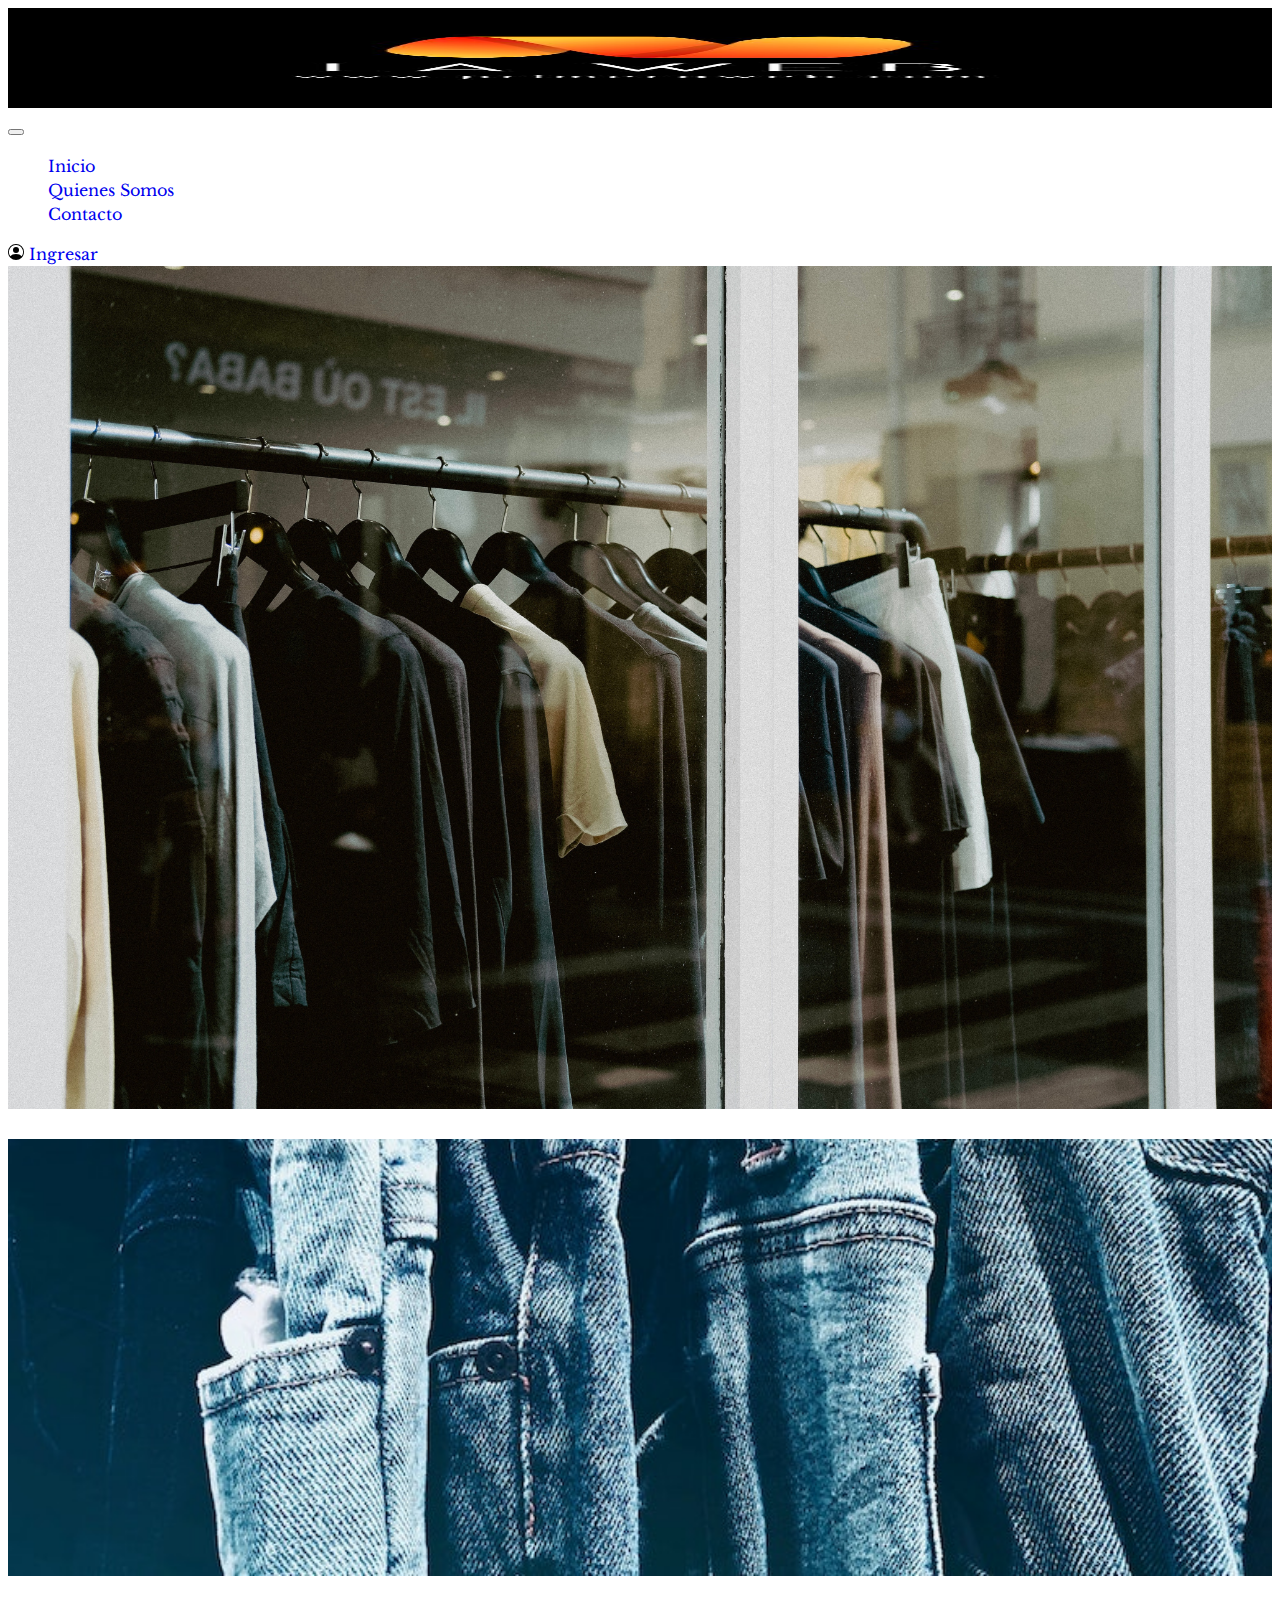
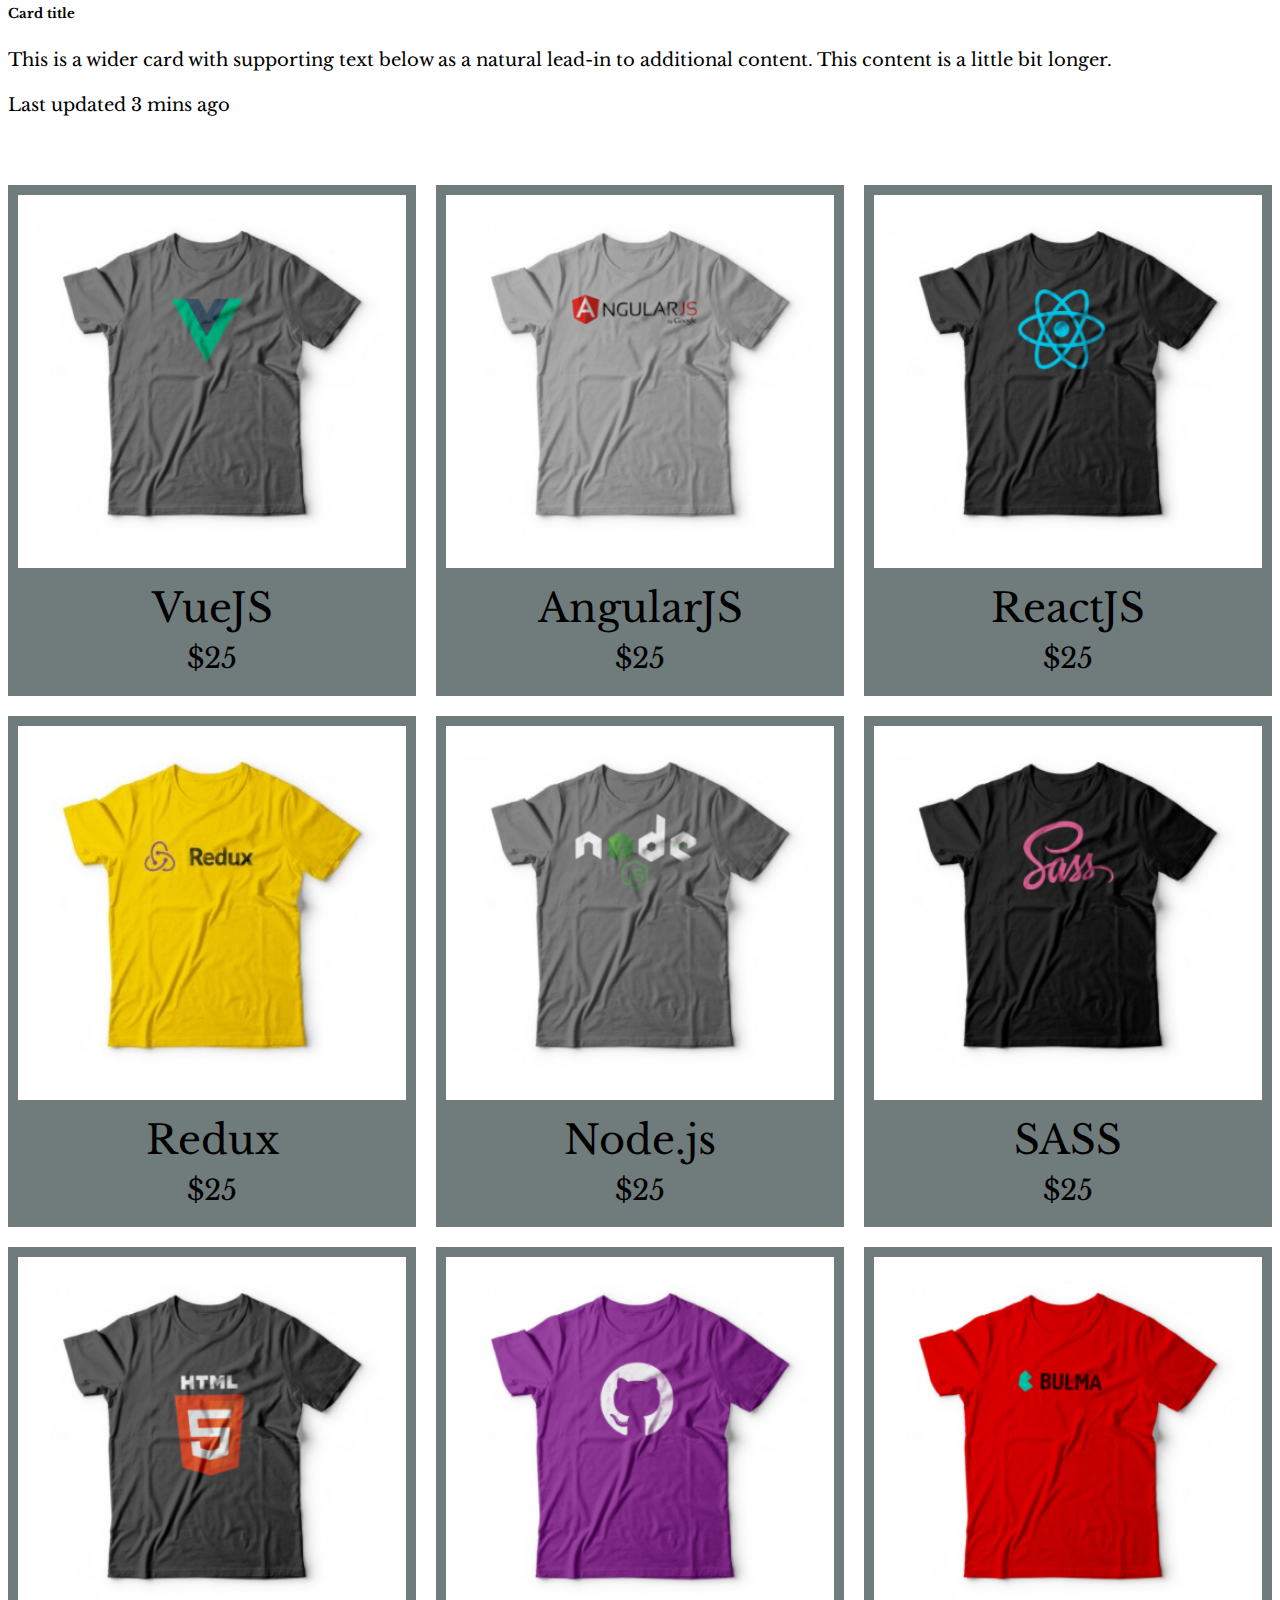
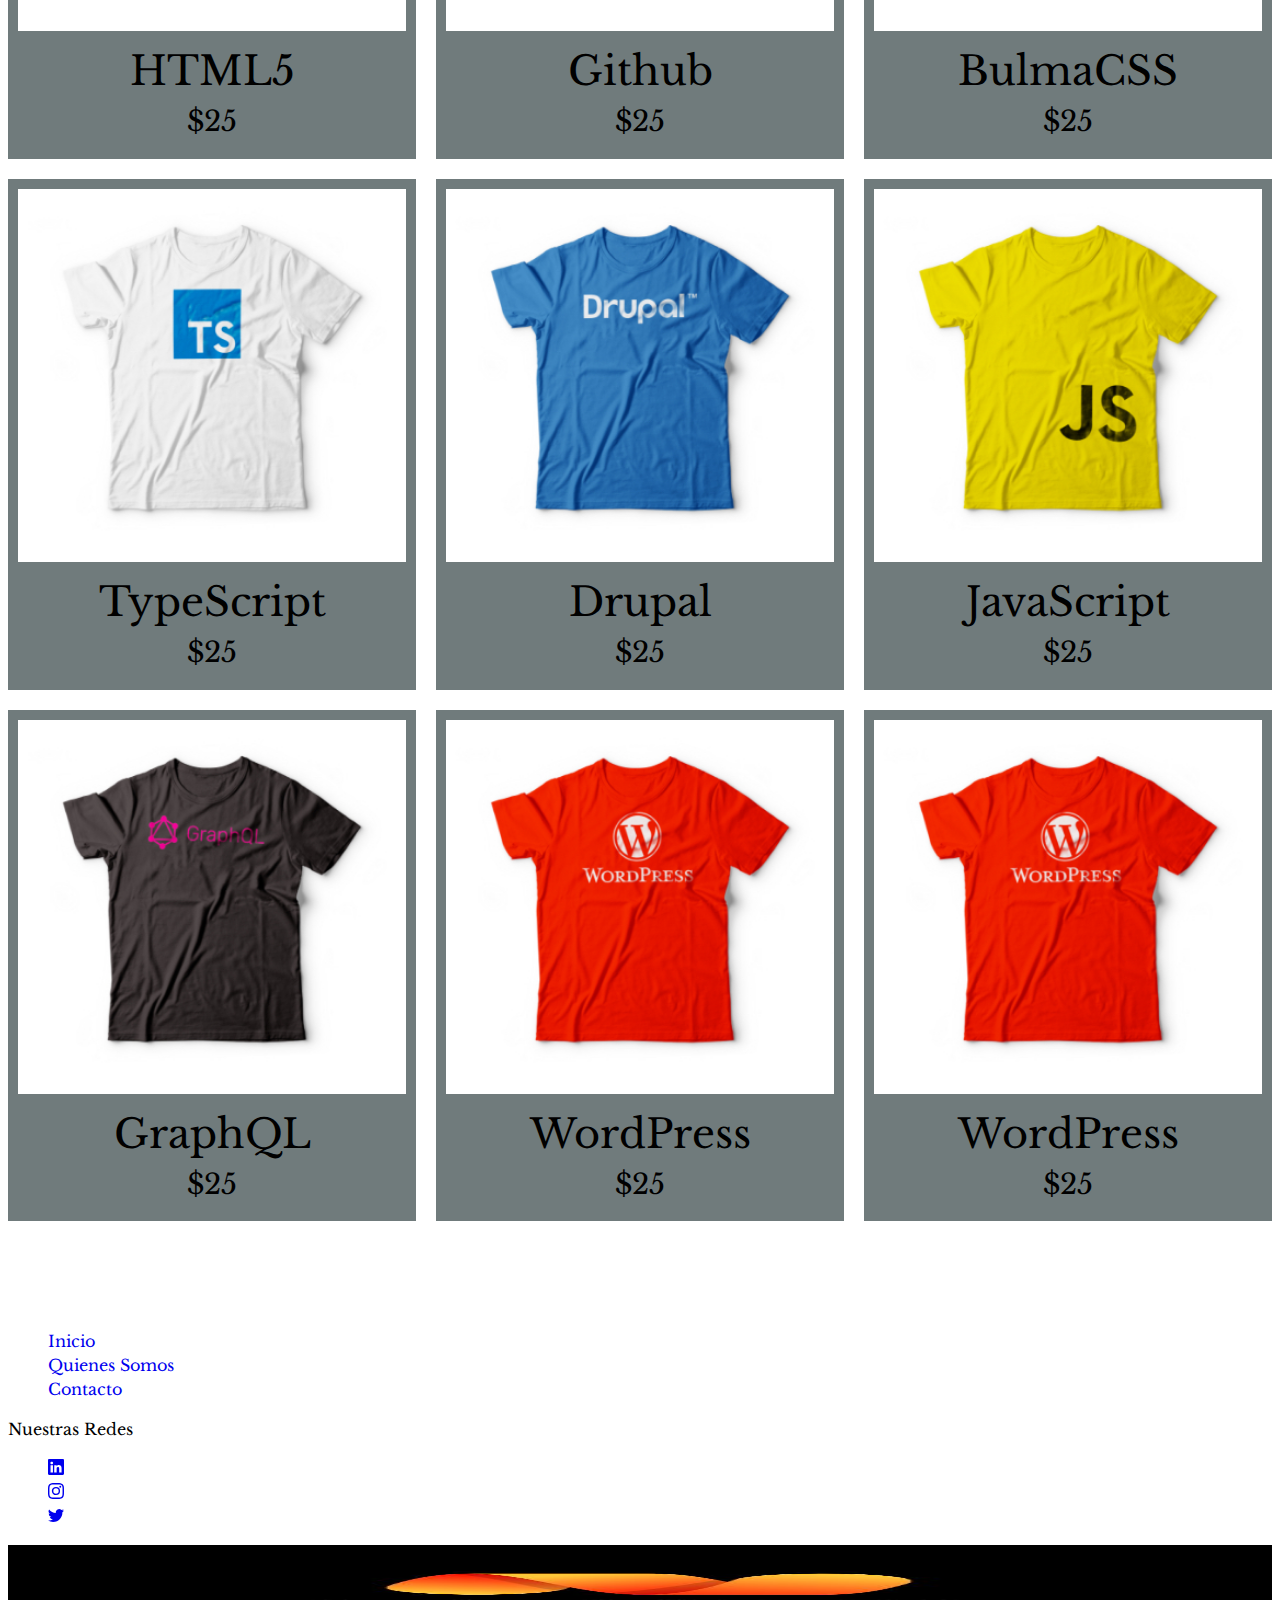
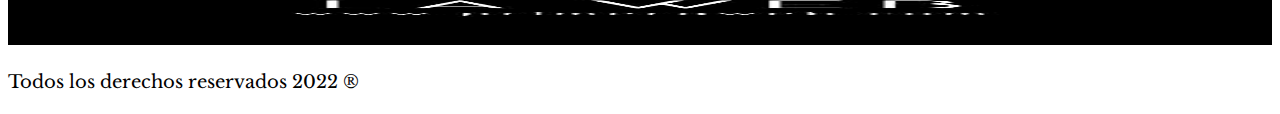
<file: index.html>
<!doctype html>
<html lang="en">

<head>
  <title>Inicio</title>
  <!-- Required meta tags -->
  <meta charset="utf-8">
  <meta name="viewport" content="width=device-width, initial-scale=1, shrink-to-fit=no">
  <link rel="preconnect" href="https://fonts.googleapis.com">
<link rel="preconnect" href="https://fonts.gstatic.com" crossorigin>
<link href="https://fonts.googleapis.com/css2?family=Lato:wght@100&family=Libre+Baskerville:wght@400;700&family=Playfair+Display:wght@400;600&family=Roboto&display=swap" rel="stylesheet">
     
  
  <!-- Bootstrap CSS v5.2.0-beta1 -->
  <link rel="stylesheet" href="https://cdn.jsdelivr.net/npm/bootstrap@5.2.0/dist/css/bootstrap.min.css"
    integrity="sha384-gH2yIJqKdNHPEq0n4Mqa/HGKIhSkIHeL5AyhkYV8i59U5AR6csBvApHHNl/vI1Bx" crossorigin="anonymous">
  
  <link rel="stylesheet" href="css/style.css"> 
    

</head>

<body>
  <header>
    
    <!-- place navbar here -->
    <nav class="navbar navbar-expand-lg bg-light">
      <div class="container-fluid">
        <a class="navbar-brand" href="#"><img src="Imagenes/logo.jpg" alt="Logo de la web" width="100px" height="100px"></a>
        <button class="navbar-toggler" type="button" data-bs-toggle="collapse" data-bs-target="#navbarNav"
          aria-controls="navbarNav" aria-expanded="false" aria-label="Toggle navigation">
          <span class="navbar-toggler-icon"></span>
        </button>
        <div class="collapse navbar-collapse" id="navbarNav">
          <ul class="navbar-nav">
            <li class="nav-item">
              <a class="nav-link active" aria-current="page" href="index.html">Inicio</a>
            </li>
            <li class="nav-item">
              <a class="nav-link" href="quienes_somos.html">Quienes Somos</a>
            </li>
            <li class="nav-item">
              <a class="nav-link" href="contacto.html">Contacto</a>
            </li>
          </ul>
        </div>
      </div>
      <div>
        <svg xmlns="http://www.w3.org/2000/svg" width="16" height="16" fill="currentColor" class="bi bi-person-circle" viewBox="0 0 16 16">
          <path d="M11 6a3 3 0 1 1-6 0 3 3 0 0 1 6 0z"/>
          <path fill-rule="evenodd" d="M0 8a8 8 0 1 1 16 0A8 8 0 0 1 0 8zm8-7a7 7 0 0 0-5.468 11.37C3.242 11.226 4.805 10 8 10s4.757 1.225 5.468 2.37A7 7 0 0 0 8 1z"/>
        </svg>
        <a href="loginYRegister.html">Ingresar</a>
      </div>
    </div>
    </div>
  </div>
    </nav>
    <section class="hero">
      <div class="contenido-hero">
        <a href="Pagina.error.404.html"><img src="Imagenes/pexels-mathias-reding-13532891.jpg" width="100%" alt="slider1"></a>
        
      </div>

    </section>
  </header>
  <br>
  <main>
    <section>
      <div class="card bg-dark text-white">
        <img class="card-img" src="Imagenes/jeans.jpg" alt="Card image">
        <div class="card-img-overlay">
          <h5 class="card-title">Card title</h5>
          <p class="card-text">This is a wider card with supporting text below as a natural lead-in to additional content. This content is a little bit longer.</p>
          <p class="card-text">Last updated 3 mins ago</p>
        </div>
      </div>
    </section>
  
    <br>
    <br>
    <section>
      <div class="grid">
        <div class="producto">
            <a href="producto.html">
                <img class="producto__imagen" src="Imagenes/1.jpg" alt="imagen camisa">
                <div class="producto__informacion">
                    <p class="producto__nombre">VueJS</p>
                    <p class="producto__precio">$25</p>
                </div>
            </a>
        </div>  <!--.producto-->
        <div class="producto">
            <a href="producto.html">
                <img class="producto__imagen" src="Imagenes/2.jpg" alt="imagen camisa">
                <div class="producto__informacion">
                    <p class="producto__nombre">AngularJS</p>
                    <p class="producto__precio">$25</p>
                </div>
            </a>
        </div>  <!--.producto-->
        <div class="producto">
            <a href="producto.html">
                <img class="producto__imagen" src="Imagenes/3.jpg" alt="imagen camisa">
                <div class="producto__informacion">
                    <p class="producto__nombre">ReactJS</p>
                    <p class="producto__precio">$25</p>
                </div>
            </a>
        </div>  <!--.producto-->
        <div class="producto">
            <a href="producto.html">
                <img class="producto__imagen" src="Imagenes/4.jpg" alt="imagen camisa">
                <div class="producto__informacion">
                    <p class="producto__nombre">Redux</p>
                    <p class="producto__precio">$25</p>
                </div>
            </a>
        </div>  <!--.producto-->
        <div class="producto">
            <a href="producto.html">
                <img class="producto__imagen" src="Imagenes/5.jpg" alt="imagen camisa">
                <div class="producto__informacion">
                    <p class="producto__nombre">Node.js</p>
                    <p class="producto__precio">$25</p>
                </div>
            </a>
        </div>  <!--.producto-->
        <div class="producto">
            <a href="producto.html">
                <img class="producto__imagen" src="Imagenes/6.jpg" alt="imagen camisa">
                <div class="producto__informacion">
                    <p class="producto__nombre">SASS</p>
                    <p class="producto__precio">$25</p>
                </div>
            </a>
        </div>  <!--.producto-->
        <div class="producto">
            <a href="producto.html">
                <img class="producto__imagen" src="Imagenes/7.jpg" alt="imagen camisa">
                <div class="producto__informacion">
                    <p class="producto__nombre">HTML5</p>
                    <p class="producto__precio">$25</p>
                </div>
            </a>
        </div>  <!--.producto-->
        <div class="producto">
            <a href="producto.html">
                <img class="producto__imagen" src="Imagenes/8.jpg" alt="imagen camisa">
                <div class="producto__informacion">
                    <p class="producto__nombre">Github</p>
                    <p class="producto__precio">$25</p>
                </div>
            </a>
        </div>  <!--.producto-->
        <div class="producto">
            <a href="producto.html">
                <img class="producto__imagen" src="Imagenes/9.jpg" alt="imagen camisa">
                <div class="producto__informacion">
                    <p class="producto__nombre">BulmaCSS</p>
                    <p class="producto__precio">$25</p>
                </div>
            </a>
        </div>  <!--.producto-->
        <div class="producto">
            <a href="producto.html">
                <img class="producto__imagen" src="Imagenes/10.jpg" alt="imagen camisa">
                <div class="producto__informacion">
                    <p class="producto__nombre">TypeScript</p>
                    <p class="producto__precio">$25</p>
                </div>
            </a>
        </div>  <!--.producto-->
        <div class="producto">
            <a href="producto.html">
                <img class="producto__imagen" src="Imagenes/11.jpg" alt="imagen camisa">
                <div class="producto__informacion">
                    <p class="producto__nombre">Drupal</p>
                    <p class="producto__precio">$25</p>
                </div>
            </a>
        </div>  <!--.producto-->
        <div class="producto">
            <a href="producto.html">
                <img class="producto__imagen" src="Imagenes/12.jpg" alt="imagen camisa">
                <div class="producto__informacion">
                    <p class="producto__nombre">JavaScript</p>
                    <p class="producto__precio">$25</p>
                </div>
            </a>
        </div>  <!--.producto-->
        <div class="producto">
            <a href="producto.html">
                <img class="producto__imagen" src="Imagenes/13.jpg" alt="imagen camisa">
                <div class="producto__informacion">
                    <p class="producto__nombre">GraphQL</p>
                    <p class="producto__precio">$25</p>
                </div>
            </a>
        </div>  <!--.producto-->
        <div class="producto">
            <a href="producto.html">
                <img class="producto__imagen" src="Imagenes/14.jpg" alt="imagen camisa">
                <div class="producto__informacion">
                    <p class="producto__nombre">WordPress</p>
                    <p class="producto__precio">$25</p>
                </div>
            </a>
        </div>  <!--.producto-->
        <div class="producto">
          <a href="producto.html">
              <img class="producto__imagen" src="Imagenes/14.jpg" alt="imagen camisa">
              <div class="producto__informacion">
                  <p class="producto__nombre">WordPress</p>
                  <p class="producto__precio">$25</p>
              </div>
          </a>
      </div>  <!--.producto-->

        <div class="grafico grafico--camisas"></div>
        <div class="grafico grafico--node"></div>
    </div>


    </section>

  </main>
  <br>
  <br>
  <footer class="footer">
    <div class="container text-center">
      <div class="row">
        <div class="col order-last">
          <br>
          <ul>
            <li><a href="index.html">Inicio</a></li>
            <li><a href="quienes_somos.html">Quienes Somos</a></li>
            <li><a href="contacto.html">Contacto</a></li>
          </ul>
        </div>
        <div class="col">
          Nuestras Redes
          <ul>
            <li><a href="https://ar.linkedin.com/">
              <svg xmlns="http://www.w3.org/2000/svg" width="16" height="16" fill="currentColor" class="bi bi-linkedin"
            viewBox="0 0 16 16">
            <path
              d="M0 1.146C0 .513.526 0 1.175 0h13.65C15.474 0 16 .513 16 1.146v13.708c0 .633-.526 1.146-1.175 1.146H1.175C.526 16 0 15.487 0 14.854V1.146zm4.943 12.248V6.169H2.542v7.225h2.401zm-1.2-8.212c.837 0 1.358-.554 1.358-1.248-.015-.709-.52-1.248-1.342-1.248-.822 0-1.359.54-1.359 1.248 0 .694.521 1.248 1.327 1.248h.016zm4.908 8.212V9.359c0-.216.016-.432.08-.586.173-.431.568-.878 1.232-.878.869 0 1.216.662 1.216 1.634v3.865h2.401V9.25c0-2.22-1.184-3.252-2.764-3.252-1.274 0-1.845.7-2.165 1.193v.025h-.016a5.54 5.54 0 0 1 .016-.025V6.169h-2.4c.03.678 0 7.225 0 7.225h2.4z" />
          </svg>
            </a>
            </li>
            <li>
              <a href="https://www.instagram.com/">
                <svg xmlns="http://www.w3.org/2000/svg" width="16" height="16" fill="currentColor"
                class="bi bi-instagram" viewBox="0 0 16 16">
                <path
                  d="M8 0C5.829 0 5.556.01 4.703.048 3.85.088 3.269.222 2.76.42a3.917 3.917 0 0 0-1.417.923A3.927 3.927 0 0 0 .42 2.76C.222 3.268.087 3.85.048 4.7.01 5.555 0 5.827 0 8.001c0 2.172.01 2.444.048 3.297.04.852.174 1.433.372 1.942.205.526.478.972.923 1.417.444.445.89.719 1.416.923.51.198 1.09.333 1.942.372C5.555 15.99 5.827 16 8 16s2.444-.01 3.298-.048c.851-.04 1.434-.174 1.943-.372a3.916 3.916 0 0 0 1.416-.923c.445-.445.718-.891.923-1.417.197-.509.332-1.09.372-1.942C15.99 10.445 16 10.173 16 8s-.01-2.445-.048-3.299c-.04-.851-.175-1.433-.372-1.941a3.926 3.926 0 0 0-.923-1.417A3.911 3.911 0 0 0 13.24.42c-.51-.198-1.092-.333-1.943-.372C10.443.01 10.172 0 7.998 0h.003zm-.717 1.442h.718c2.136 0 2.389.007 3.232.046.78.035 1.204.166 1.486.275.373.145.64.319.92.599.28.28.453.546.598.92.11.281.24.705.275 1.485.039.843.047 1.096.047 3.231s-.008 2.389-.047 3.232c-.035.78-.166 1.203-.275 1.485a2.47 2.47 0 0 1-.599.919c-.28.28-.546.453-.92.598-.28.11-.704.24-1.485.276-.843.038-1.096.047-3.232.047s-2.39-.009-3.233-.047c-.78-.036-1.203-.166-1.485-.276a2.478 2.478 0 0 1-.92-.598 2.48 2.48 0 0 1-.6-.92c-.109-.281-.24-.705-.275-1.485-.038-.843-.046-1.096-.046-3.233 0-2.136.008-2.388.046-3.231.036-.78.166-1.204.276-1.486.145-.373.319-.64.599-.92.28-.28.546-.453.92-.598.282-.11.705-.24 1.485-.276.738-.034 1.024-.044 2.515-.045v.002zm4.988 1.328a.96.96 0 1 0 0 1.92.96.96 0 0 0 0-1.92zm-4.27 1.122a4.109 4.109 0 1 0 0 8.217 4.109 4.109 0 0 0 0-8.217zm0 1.441a2.667 2.667 0 1 1 0 5.334 2.667 2.667 0 0 1 0-5.334z" />
              </svg>
              </a>
              </li>
            
            <li> <a href="https://twitter.com/?lang=es" >
              <svg xmlns="http://www.w3.org/2000/svg" width="16" height="16" fill="currentColor" class="bi bi-twitter"
                viewBox="0 0 16 16">
                <path
                  d="M5.026 15c6.038 0 9.341-5.003 9.341-9.334 0-.14 0-.282-.006-.422A6.685 6.685 0 0 0 16 3.542a6.658 6.658 0 0 1-1.889.518 3.301 3.301 0 0 0 1.447-1.817 6.533 6.533 0 0 1-2.087.793A3.286 3.286 0 0 0 7.875 6.03a9.325 9.325 0 0 1-6.767-3.429 3.289 3.289 0 0 0 1.018 4.382A3.323 3.323 0 0 1 .64 6.575v.045a3.288 3.288 0 0 0 2.632 3.218 3.203 3.203 0 0 1-.865.115 3.23 3.23 0 0 1-.614-.057 3.283 3.283 0 0 0 3.067 2.277A6.588 6.588 0 0 1 .78 13.58a6.32 6.32 0 0 1-.78-.045A9.344 9.344 0 0 0 5.026 15z" />
              </svg>
            </a></li>
          </ul>
        </div>
        <div class="col order-first">
          <a href="#"><img src="Imagenes/logo.jpg" alt="" width="50px" height="100px"></a>
        </div>
      </div>
    </div>
    <p> Todos los derechos reservados 2022 ®</p>
  </footer>
  <!-- Bootstrap JavaScript Libraries -->
  <script src="https://cdn.jsdelivr.net/npm/@popperjs/core@2.11.5/dist/umd/popper.min.js"
    integrity="sha384-Xe+8cL9oJa6tN/veChSP7q+mnSPaj5Bcu9mPX5F5xIGE0DVittaqT5lorf0EI7Vk" crossorigin="anonymous">
    </script>

  <script src="https://cdn.jsdelivr.net/npm/bootstrap@5.2.0/dist/js/bootstrap.min.js"
    integrity="sha384-ODmDIVzN+pFdexxHEHFBQH3/9/vQ9uori45z4JjnFsRydbmQbmL5t1tQ0culUzyK" crossorigin="anonymous">
    </script>
</body>

</html>
</file>
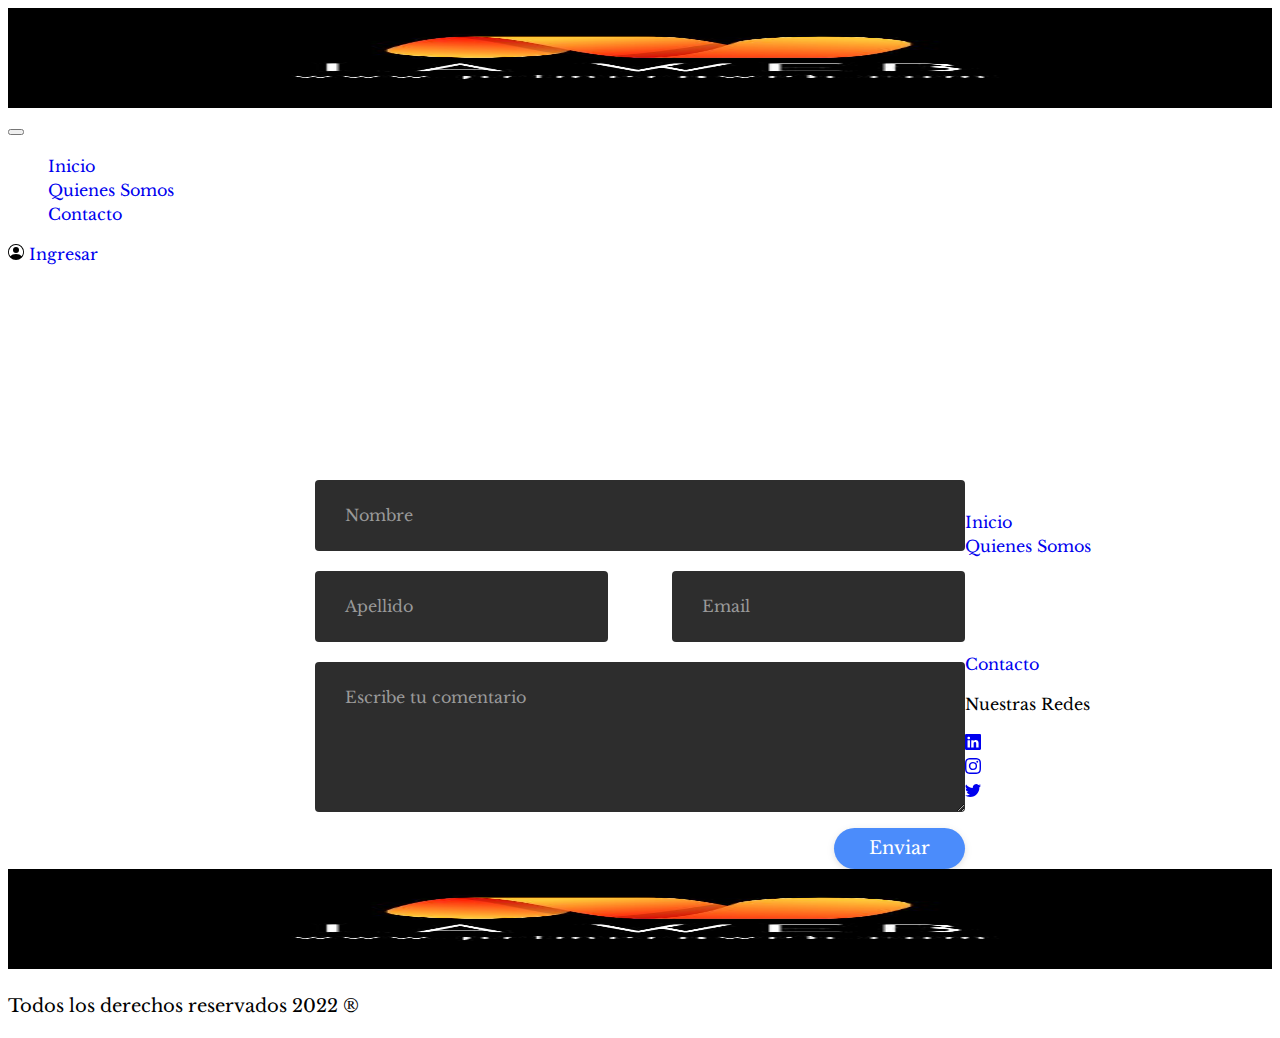
<file: contacto.html>
<!doctype html>
<html lang="en">

<head>
  <title>Contacto</title>
  <!-- Required meta tags -->
  <meta charset="utf-8">
  <meta name="viewport" content="width=device-width, initial-scale=1, shrink-to-fit=no">
  <link rel="preconnect" href="https://fonts.googleapis.com">
<link rel="preconnect" href="https://fonts.gstatic.com" crossorigin>
<link href="https://fonts.googleapis.com/css2?family=Lato:wght@100&family=Libre+Baskerville:wght@400;700&family=Playfair+Display:wght@400;600&family=Roboto&display=swap" rel="stylesheet">

  <!-- Bootstrap CSS v5.2.0-beta1 -->
  <link rel="stylesheet" href="https://cdn.jsdelivr.net/npm/bootstrap@5.2.0/dist/css/bootstrap.min.css"
    integrity="sha384-gH2yIJqKdNHPEq0n4Mqa/HGKIhSkIHeL5AyhkYV8i59U5AR6csBvApHHNl/vI1Bx" crossorigin="anonymous">
    <link rel="stylesheet" href="css/style.css">

</head>

<body>
  <header>
    <!-- place navbar here -->
    <nav class="navbar navbar-expand-lg bg-light">
      <div class="container-fluid">
        <a class="navbar-brand" href="#"><img src="Imagenes/logo.jpg" alt="Logo de la web" width="100px" height="100px"></a>
        <button class="navbar-toggler" type="button" data-bs-toggle="collapse" data-bs-target="#navbarNav"
          aria-controls="navbarNav" aria-expanded="false" aria-label="Toggle navigation">
          <span class="navbar-toggler-icon"></span>
        </button>
        <div class="collapse navbar-collapse" id="navbarNav">
          <ul class="navbar-nav">
            <li class="nav-item">
              <a class="nav-link" aria-current="page" href="index.html">Inicio</a>
            </li>
            <li class="nav-item">
              <a class="nav-link" href="quienes_somos.html">Quienes Somos</a>
            </li>
            <li class="nav-item">
              <a class="nav-link  active" href="contacto.html">Contacto</a>
            </li>
          </ul>
        </div>
      </div>
      <div>
        <svg xmlns="http://www.w3.org/2000/svg" width="16" height="16" fill="currentColor" class="bi bi-person-circle" viewBox="0 0 16 16">
          <path d="M11 6a3 3 0 1 1-6 0 3 3 0 0 1 6 0z"/>
          <path fill-rule="evenodd" d="M0 8a8 8 0 1 1 16 0A8 8 0 0 1 0 8zm8-7a7 7 0 0 0-5.468 11.37C3.242 11.226 4.805 10 8 10s4.757 1.225 5.468 2.37A7 7 0 0 0 8 1z"/>
        </svg>
        <a href="loginYRegister.html">Ingresar</a>
      </div>
    </div>
    </div>
  </div>
    </nav>
  </header>
  <main>
   <section class="imagen">
    <div class="container">
      <div class="row">
          <h1 class="contacto">Formulario de contacto</h1>
      </div>
      <div class="row">
          
      </div>
      <div class="row input-container">
          <div class="col-xs-12">
            <div class="styled-input wide">
              <input type="text" required />
              <label>Nombre</label> 
            </div>
          </div>
          <div class="col-md-6 col-sm-12">
            <div class="styled-input">
              <input type="text" required />
              <label>Apellido</label> 
            </div>
          </div>
          <div class="col-md-6 col-sm-12">
            <div class="styled-input" style="float:right;">
              <input type="text" required />
              <label>Email</label> 
            </div>
          </div>
          <div class="col-xs-12">
            <div class="styled-input wide">
              <textarea required></textarea>
              <label>Escribe tu comentario</label>
            </div>
          </div>
          <div class="col-xs-12">
            <div class="btn-lrg submit-btn">Enviar</div>
          </div>
      </div>
    </div>
   </section>

  </main>
  <footer>
    <div class="container text-center">
      <div class="row">
        <div class="col order-last">
          <br>
          <ul>
            <li><a href="index.html">Inicio</a></li>
            <li><a href="quienes_somos.html">Quienes Somos</a></li>
            <li><a href="contacto.html">Contacto</a></li>
          </ul>
        </div>
        <div class="col">
          Nuestras Redes
          <ul class="redes">
            <li><a href="https://ar.linkedin.com/">
              <svg xmlns="http://www.w3.org/2000/svg" width="16" height="16" fill="currentColor" class="bi bi-linkedin"
            viewBox="0 0 16 16">
            <path
              d="M0 1.146C0 .513.526 0 1.175 0h13.65C15.474 0 16 .513 16 1.146v13.708c0 .633-.526 1.146-1.175 1.146H1.175C.526 16 0 15.487 0 14.854V1.146zm4.943 12.248V6.169H2.542v7.225h2.401zm-1.2-8.212c.837 0 1.358-.554 1.358-1.248-.015-.709-.52-1.248-1.342-1.248-.822 0-1.359.54-1.359 1.248 0 .694.521 1.248 1.327 1.248h.016zm4.908 8.212V9.359c0-.216.016-.432.08-.586.173-.431.568-.878 1.232-.878.869 0 1.216.662 1.216 1.634v3.865h2.401V9.25c0-2.22-1.184-3.252-2.764-3.252-1.274 0-1.845.7-2.165 1.193v.025h-.016a5.54 5.54 0 0 1 .016-.025V6.169h-2.4c.03.678 0 7.225 0 7.225h2.4z" />
          </svg>
            </a>
            </li>
            <li>
              <a href="https://www.instagram.com/">
                <svg xmlns="http://www.w3.org/2000/svg" width="16" height="16" fill="currentColor"
                class="bi bi-instagram" viewBox="0 0 16 16">
                <path
                  d="M8 0C5.829 0 5.556.01 4.703.048 3.85.088 3.269.222 2.76.42a3.917 3.917 0 0 0-1.417.923A3.927 3.927 0 0 0 .42 2.76C.222 3.268.087 3.85.048 4.7.01 5.555 0 5.827 0 8.001c0 2.172.01 2.444.048 3.297.04.852.174 1.433.372 1.942.205.526.478.972.923 1.417.444.445.89.719 1.416.923.51.198 1.09.333 1.942.372C5.555 15.99 5.827 16 8 16s2.444-.01 3.298-.048c.851-.04 1.434-.174 1.943-.372a3.916 3.916 0 0 0 1.416-.923c.445-.445.718-.891.923-1.417.197-.509.332-1.09.372-1.942C15.99 10.445 16 10.173 16 8s-.01-2.445-.048-3.299c-.04-.851-.175-1.433-.372-1.941a3.926 3.926 0 0 0-.923-1.417A3.911 3.911 0 0 0 13.24.42c-.51-.198-1.092-.333-1.943-.372C10.443.01 10.172 0 7.998 0h.003zm-.717 1.442h.718c2.136 0 2.389.007 3.232.046.78.035 1.204.166 1.486.275.373.145.64.319.92.599.28.28.453.546.598.92.11.281.24.705.275 1.485.039.843.047 1.096.047 3.231s-.008 2.389-.047 3.232c-.035.78-.166 1.203-.275 1.485a2.47 2.47 0 0 1-.599.919c-.28.28-.546.453-.92.598-.28.11-.704.24-1.485.276-.843.038-1.096.047-3.232.047s-2.39-.009-3.233-.047c-.78-.036-1.203-.166-1.485-.276a2.478 2.478 0 0 1-.92-.598 2.48 2.48 0 0 1-.6-.92c-.109-.281-.24-.705-.275-1.485-.038-.843-.046-1.096-.046-3.233 0-2.136.008-2.388.046-3.231.036-.78.166-1.204.276-1.486.145-.373.319-.64.599-.92.28-.28.546-.453.92-.598.282-.11.705-.24 1.485-.276.738-.034 1.024-.044 2.515-.045v.002zm4.988 1.328a.96.96 0 1 0 0 1.92.96.96 0 0 0 0-1.92zm-4.27 1.122a4.109 4.109 0 1 0 0 8.217 4.109 4.109 0 0 0 0-8.217zm0 1.441a2.667 2.667 0 1 1 0 5.334 2.667 2.667 0 0 1 0-5.334z" />
              </svg>
              </a>
              </li>
              <li><a href="https://twitter.com/?lang=es" >
              <svg xmlns="http://www.w3.org/2000/svg" width="16" height="16" fill="currentColor" class="bi bi-twitter"
                viewBox="0 0 16 16">
                <path
                  d="M5.026 15c6.038 0 9.341-5.003 9.341-9.334 0-.14 0-.282-.006-.422A6.685 6.685 0 0 0 16 3.542a6.658 6.658 0 0 1-1.889.518 3.301 3.301 0 0 0 1.447-1.817 6.533 6.533 0 0 1-2.087.793A3.286 3.286 0 0 0 7.875 6.03a9.325 9.325 0 0 1-6.767-3.429 3.289 3.289 0 0 0 1.018 4.382A3.323 3.323 0 0 1 .64 6.575v.045a3.288 3.288 0 0 0 2.632 3.218 3.203 3.203 0 0 1-.865.115 3.23 3.23 0 0 1-.614-.057 3.283 3.283 0 0 0 3.067 2.277A6.588 6.588 0 0 1 .78 13.58a6.32 6.32 0 0 1-.78-.045A9.344 9.344 0 0 0 5.026 15z" />
              </svg>
            </a></li>
          </ul>
        </div>
        <div class="col order-first">
          <a href="#"><img src="Imagenes/logo.jpg" alt="" width="50px" height="100px"></a>
        </div>
      </div>
    </div>
    <p> Todos los derechos reservados 2022 ®</p>
  </footer>
  <!-- Bootstrap JavaScript Libraries -->
  <script src="https://cdn.jsdelivr.net/npm/@popperjs/core@2.11.5/dist/umd/popper.min.js"
    integrity="sha384-Xe+8cL9oJa6tN/veChSP7q+mnSPaj5Bcu9mPX5F5xIGE0DVittaqT5lorf0EI7Vk" crossorigin="anonymous">
    </script>

  <script src="https://cdn.jsdelivr.net/npm/bootstrap@5.2.0/dist/js/bootstrap.min.js"
    integrity="sha384-ODmDIVzN+pFdexxHEHFBQH3/9/vQ9uori45z4JjnFsRydbmQbmL5t1tQ0culUzyK" crossorigin="anonymous">
    </script>
</body>

</html>
</file>
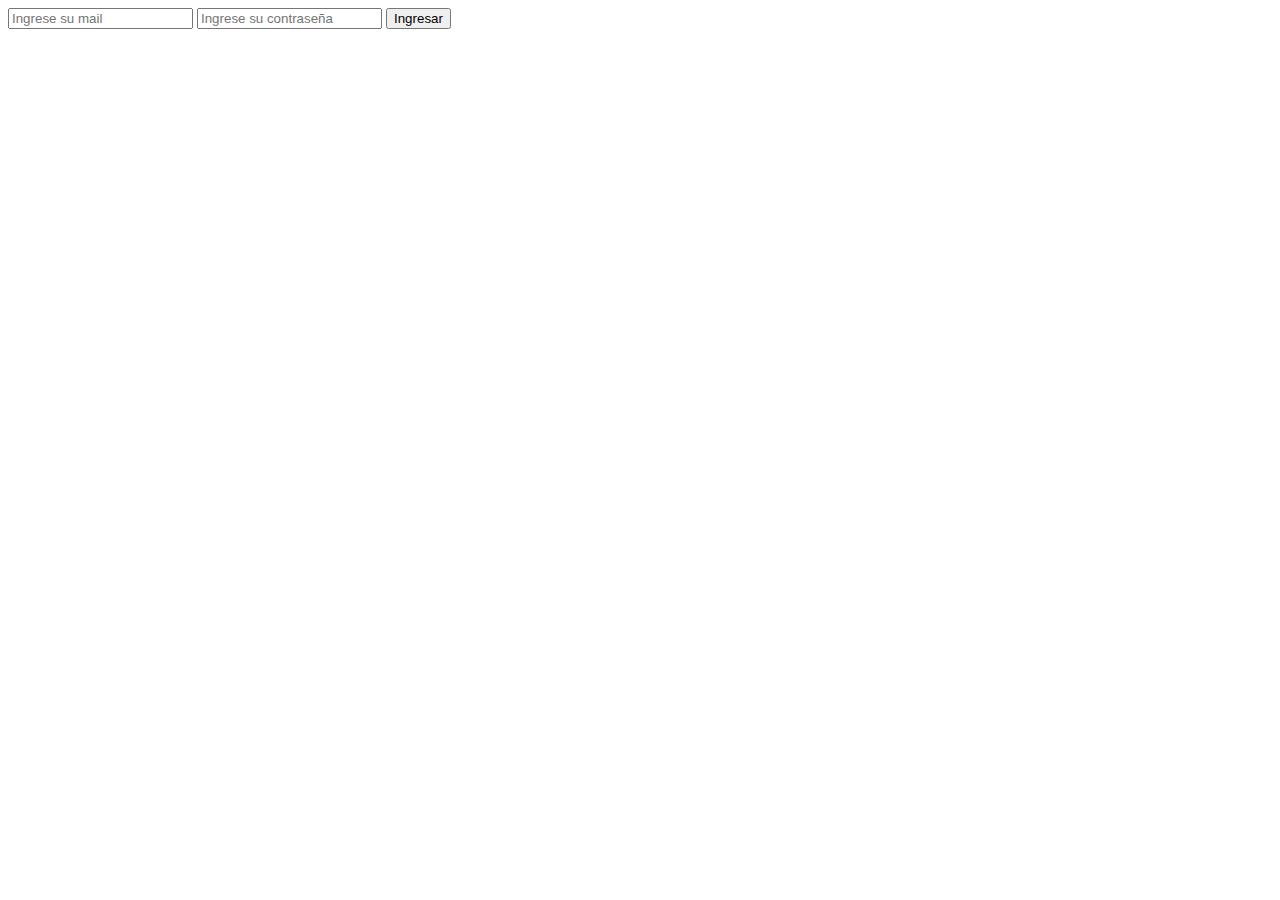
<file: login.html>
<!DOCTYPE html>
<html lang="en">
<head>
    <meta charset="UTF-8">
    <meta http-equiv="X-UA-Compatible" content="IE=edge">
    <meta name="viewport" content="width=device-width, initial-scale=1.0">
    <title>Login</title>
</head>
<body>
    <form>
     <input type="text" placeholder="Ingrese su mail" id="txtCorreo">
     <input type="password" placeholder="Ingrese su contraseña" id="txtContraseña">

     <input type="button" value="Ingresar" id="btnIngresar">
    </form>
    <script src="js/login.js"></script>
    <script src="js/logica.js"></script>
</body>
</html>
</file>
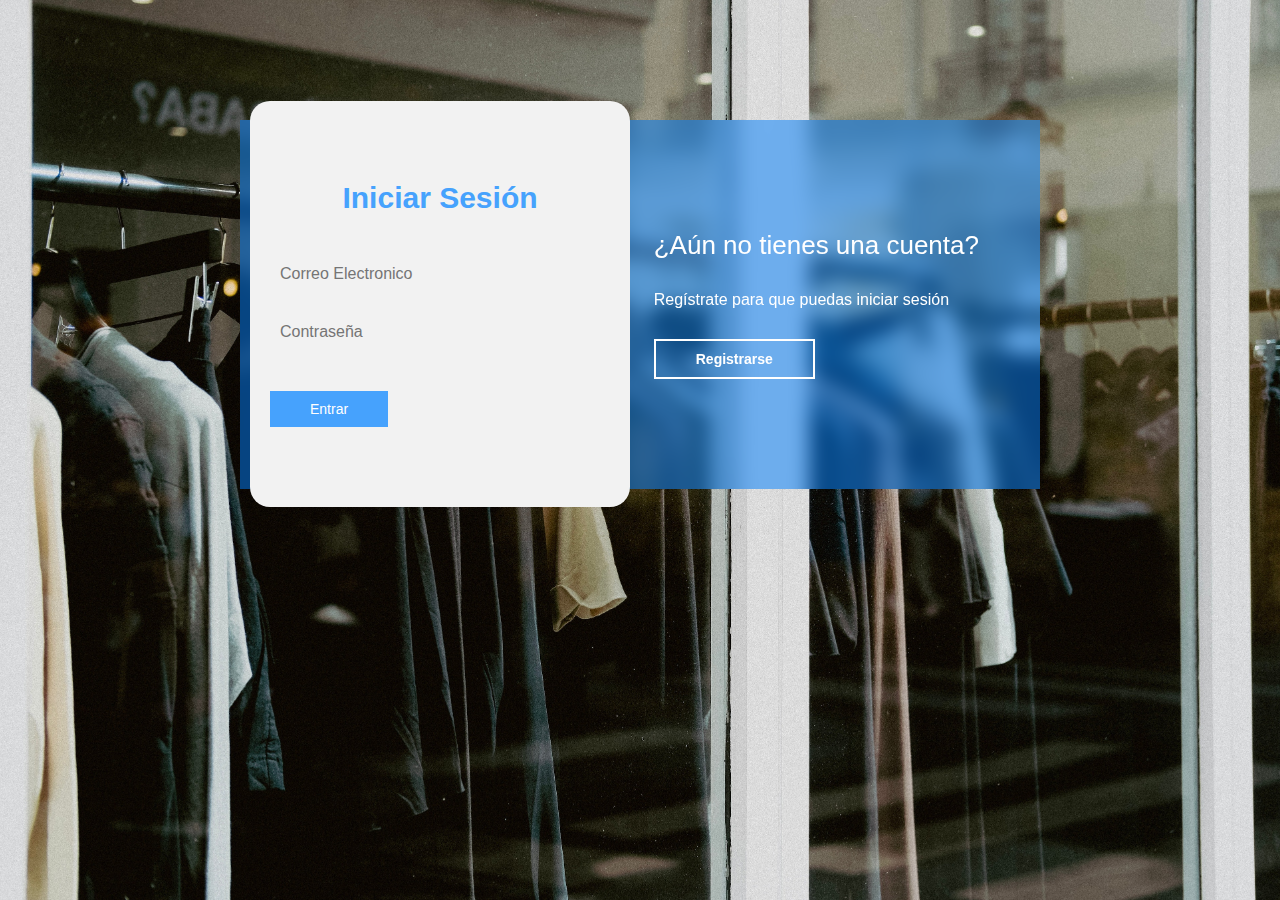
<file: loginYRegister.html>
<!DOCTYPE html>
<html lang="en">
<head>
    <meta charset="UTF-8">
    <meta http-equiv="X-UA-Compatible" content="IE=edge">
    <meta name="viewport" content="width=device-width, initial-scale=1.0">
    <title>Document</title>
    <link rel="stylesheet" href="css/login.css">
</head>
<body>
    <main>
        <div class="contenedor__todo">
            <div class="caja__trasera">
                <div class="caja__tasera-login">
                    <h3>
                        ¿Ya tienes una cuenta?
                    </h3>
                    <p>
                        Inicia sesión para entrar en la pagina
                    </p>
                    <button id="btn__iniciar-sesion">
                        Iniciar Sesión
                    </button>
                </div>
                <div class="caja__tasera-register">
                    <h3>
                        ¿Aún no tienes una cuenta?
                    </h3>
                    <p>
                        Regístrate para que puedas iniciar sesión
                    </p>
                    <button id="btn__registrarse">
                        Registrarse
                    </button>
                </div>
            </div>

            <div class="contenedor__login-register">
                <form class="formulario__login">
                    <h2>
                        Iniciar Sesión
                    </h2>
                    <input type="text" placeholder="Correo Electronico">
                    <input type="password" placeholder="Contraseña">
                    <button>Entrar</button>
                </form>
                <form class="formulario__register">
                    <h2>
                        Registrarse
                    </h2>
                    <input type="text" placeholder="Nombre completo">
                    <input type="text" placeholder="Correo Electronico">
                    <input type="text" placeholder="Usuario">
                    <input type="password" placeholder="Contraseña">
                    
                    <button>Registrarse</button>
                </form>
            </div>
        </div>
    </main>
    <script src="js/login.js"></script>
</body>
</html>
</file>
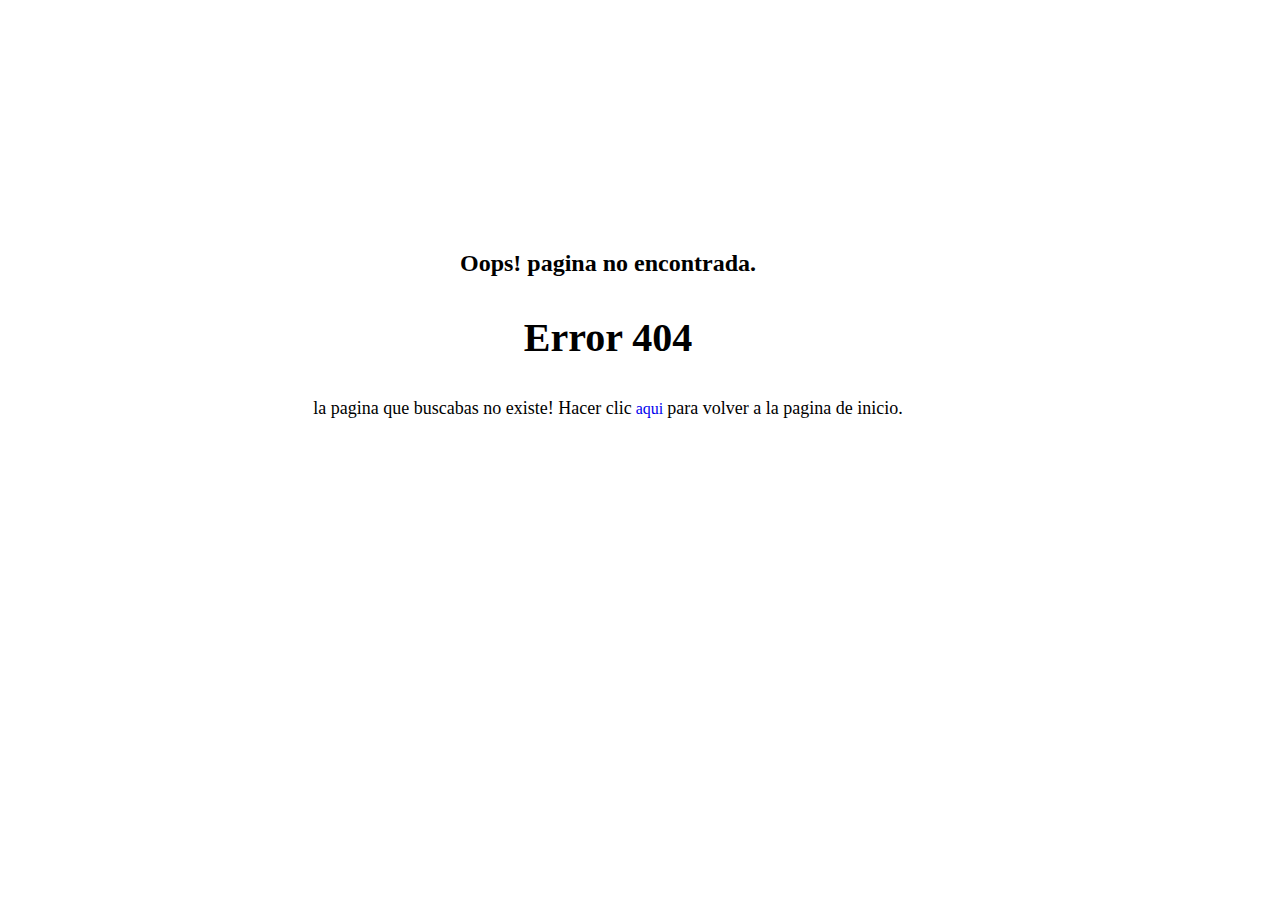
<file: Pagina.error.404.html>
<!DOCTYPE html>
<html lang="en">
<head>
    <meta charset="UTF-8">
    <meta http-equiv="X-UA-Compatible" content="IE=edge">
    <meta name="viewport" content="width=device-width, initial-scale=1.0">
    <link rel="stylesheet" href="css/style.css">
    <title>404 Error</title>
</head>
<body>
    <div class="contenedor">
        <h2>Oops! pagina no encontrada.</h2>
        <h1>Error 404</h1>
        <p>la pagina que buscabas no existe! Hacer clic<a href=index.html> aqui </a> para volver a la pagina de inicio.</p>
    </div>
</body>
</html>
</file>
<file: css/style.css>
:root {
    --primario: #707B7C;
    --primarioOscuro: #707B7C;
    --secundario: #000;
    --secundarioOscuro: rgb(233, 187, 2);
    --blanco: #FFF;
    --negro: #000;
    --verde:green;


    --fuentePrincipal: 'Libre Baskerville', serif;
}


html {
    box-sizing: border-box;
    font-size: 62.5%; 
}

*, *:before, *:after {
    box-sizing: inherit;
}

/** Globales **/
    body {
    /* background-color: var(--verde); */
    font-size: 1.6rem;
    line-height: 1.5;
    font-family: 'Libre Baskerville', serif;
}
p {
    font-size: 1.8rem;
    /* color: var(--blanco); */
}
a {
    text-decoration: none;
    font-size: medium;
}
img {
    width: 100%;
}
.contenedor {
    max-width: 120rem;
    margin: 0 auto;
}

.grid {
    display: grid;
    grid-template-columns: repeat(2, 1fr);
    gap: 2rem;
}
@media (min-width: 768px) {
    .grid {
        grid-template-columns: repeat(3, 1fr);
    }
}

/** Productos **/
.producto {
    background-color: var(--primarioOscuro);
    padding: 1rem;
}

.producto__nombre {
    font-size: 4rem;
    color: #000;
}
.producto__precio {
    font-size: 2.8rem;
    color: var(--secundario);
}
.producto__nombre,
.producto__precio {
    font-family: var(--fuentePrincipal);
    margin: 1rem 0;
    text-align: center;
    line-height: 1.2;
}
 
.card-group  {
    justify-content: space-between;
    

}
.card1 {
    height: 400px;
    width: 400px;
    border: white;
}
.card-circle {
    display: flex;
    justify-content: center;
}
.circulo {
    width: 200px;
    height: 200px;
    border-radius: 100%;
    

}

/* Quienes somos */
.presentacion{
padding-left: 100px;
padding-right: 100px;

}

.imagen {
    background: url(https://d1ih8jugeo2m5m.cloudfront.net/2021/09/proveedores-de-ropa-en-mexico-4.jpg);
}
h1 {
    
    font-family: 'Poppins', sans-serif, 'arial';
    font-weight: 600;
    font-size: 72px;
    color: white;
    text-align: center;
    
}

h4 {
    font-family: 'Roboto', sans-serif, 'arial';
    font-weight: 400;
    font-size: 20px;
    color: #9b9b9b;
    line-height: 1.5;
}

/* ///// inputs /////*/

input:focus ~ label, textarea:focus ~ label, input:valid ~ label, textarea:valid ~ label {
    font-size: 0.75em;
    color: #999;
    top: -5px;
    -webkit-transition: all 0.225s ease;
    transition: all 0.225s ease;
}

.styled-input {
    float: left;
    width: 293px;
    margin: 1rem 0;
    position: relative;
    border-radius: 4px;
}

@media only screen and (max-width: 768px){
    .styled-input {
        width:100%;
    }
}

.styled-input label {
    color: #999;
    padding: 1.3rem 30px 1rem 30px;
    position: absolute;
    top: 10px;
    left: 0;
    -webkit-transition: all 0.25s ease;
    transition: all 0.25s ease;
    pointer-events: none;
}

.styled-input.wide { 
    width: 650px;
    max-width: 100%;
}

input,
textarea {
    padding: 30px;
    border: 0;
    width: 100%;
    font-size: 1rem;
    background-color: #2d2d2d;
    color: white;
    border-radius: 4px;
}

input:focus,
textarea:focus { outline: 0; }

input:focus ~ span,
textarea:focus ~ span {
    width: 100%;
    -webkit-transition: all 0.075s ease;
    transition: all 0.075s ease;
}

textarea {
    width: 100%;
    min-height: 15em;
}

.input-container {
    width: 650px;
    max-width: 100%;
    margin: 20px auto 25px auto;
}

.submit-btn {
    float: right;
    padding: 7px 35px;
    border-radius: 60px;
    display: inline-block;
    background-color: #4b8cfb;
    color: white;
    font-size: 18px;
    cursor: pointer;
    box-shadow: 0 2px 5px 0 rgba(0,0,0,0.06),
              0 2px 10px 0 rgba(0,0,0,0.07);
    -webkit-transition: all 300ms ease;
    transition: all 300ms ease;
}

.submit-btn:hover {
    transform: translateY(1px);
    box-shadow: 0 1px 1px 0 rgba(0,0,0,0.10),
              0 1px 1px 0 rgba(0,0,0,0.09);
}

@media (max-width: 768px) {
    .submit-btn {
        width:100%;
        float: none;
        text-align:center;
    }
    .row {
        flex-direction: column;
    }
    .li {
        padding: 5px;
        justify-content: center;
    }
    .contacto{
        font-size: 28px;
    }
}

input[type=checkbox] + label {
  color: #ccc;
  font-style: italic;
} 

input[type=checkbox]:checked + label {
  color: #f00;
  font-style: normal;
}
li {
    list-style: none;
}
.contenedor{
    margin: 0px;
    padding: 0px;
    font-family: cursive;
    width: 100%;
    position: absolute;
    top: 25%;
    text-align: center;
    
}

.contenedor h1{
    font-family: cursive;
    font-size: 40px;
    color: #000;

}

.contenedor p{
    font-family: cursive;
}
</file>
<file: css/login.css>
*{
    margin: 0;
    padding: 0;
    box-sizing: border-box;
    text-decoration: none;
    font-family: sans-serif;
}
body{
    background-image: url(../Imagenes/pexels-mathias-reding-13532891.jpg);
    background-size: cover;
    background-repeat: no-repeat;
    background-position: center;
    background-attachment: fixed;
}
main{
    width: 100%;
    padding: 20px;
    margin: auto;
    margin-top: 100px;

}
.contenedor__todo{
    width: 100%;
    max-width: 800px;
    margin: auto;
    position: relative;
}
.caja__trasera{
    width: 100%;
    padding: 10px 20px;
    display: flex;
    justify-content: center;
    backdrop-filter: blur(10px);
    background-color: rgba(0, 128,255,0.5);
}
.caja__trasera div{
    margin: 100px 40px;
    color: white;
    transition: all 500ms;

    
}
.caja__trasera div p,
.caja__trasera div button{
margin-top: 30px;
}
.caja__trasera div h3{
    font-weight: 400;
    font-size: 26px;
}
.caja__trasera button{
    padding: 10px 40px;
    border: 2px solid white;
    background: transparent;
    font-size: 14px;
    font-weight: 600;
    cursor: pointer;
    color: white;
    outline: none;
    transition: all 300ms;
}
.caja__trasera button:hover{
    background: white;
    color: #46a2fd;

}
 /* Formularios */
 .contenedor__login-register{
    display: flex;
    align-items: center;
    width: 100%;
    max-width: 380px;
    position: relative;
    top: -185px;
    left: 10px;
    transition: left 500ms cubic-bezier(0.175,0.885,0.320,1.275);

 }
 .contenedor__login-register form{
    width: 100%;
    padding: 80px 20px;
    background: #f2f2f2;
    position: absolute;
    border-radius: 20px;
 }
  
.contenedor__login-register form h2{
    font-size: 30px;
    text-align: center;
    margin-bottom: 20px;
    color: #46a2fd;

}
.contenedor__login-register form input{
    width: 100%;
    margin-top: 20px;
    padding: 10px;
    border: none;
    background: #f2f2f2;
    font-size: 16px;
    outline: none;
}

.contenedor__login-register form button{
    padding: 10px 40px;
    margin-top: 40px;
    border: none;
    font-size: 14px;
    background: #46a2fd;
    color: white;
    cursor: pointer;
    outline: none;
}
.formulario__login{
    opacity: 1;
    display: block;
}
.formulario__register{
    display: none;
}

/* Trabajando responsive */
@media screen and (max-width:850px) {
    main{
        margin-top: 50px;
    }
    .caja__trasera{
        max-width: 350px;
        height: 300px;
        flex-direction: column;
        margin: auto;
    }
    .caja__trasera div{
        margin: 0px;
        position: absolute;
    }
    /* formularios */
    .contenedor__login-register{
        top: -10px;
        left: -5px;
        margin: auto;
    }
    .contenedor__login-register form{
        position: relative;

    }
}
</file>
